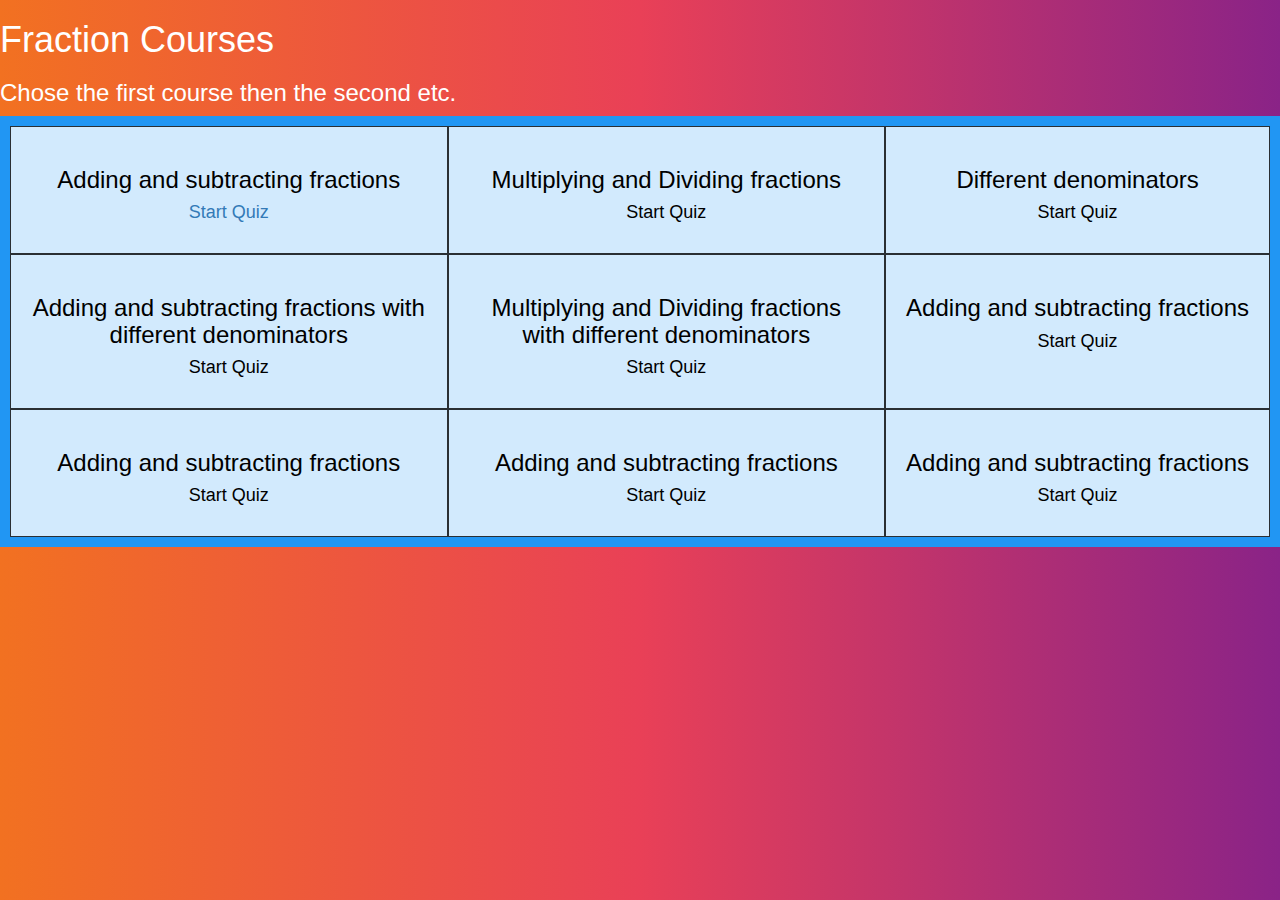
<file: index.html>
<!doctype html>
<html lang="en">

<head>
    <meta charset="uft-8">
    <title>Dev: Quiz</title>
    <link href='https://fonts.googleapis.com/css?family=Arapey' rel='stylesheet'>
    <link rel="stylesheet" href="https://maxcdn.bootstrapcdn.com/bootstrap/3.4.1/css/bootstrap.min.css">
    <script src="https://ajax.googleapis.com/ajax/libs/jquery/3.5.1/jquery.min.js"></script>
    <script src="https://maxcdn.bootstrapcdn.com/bootstrap/3.4.1/js/bootstrap.min.js"></script>
    <link rel="stylesheet" href="style-quiz.css">
</head>

<style>
.grid-container {
  display: grid;
  grid-template-columns: auto auto auto;
  background-color: #2196F3;
  padding: 10px;
}
.grid-item {
  background-color: rgba(255, 255, 255, 0.8);
  border: 1px solid rgba(0, 0, 0, 0.8);
  padding: 20px;
  font-size: 30px;
  text-align: center;
    color: black;
}
</style>
<body>

<h1>Fraction Courses</h1>
<h3>Chose the first course then the second etc.</h3>

<div class="grid-container">
  <div class="grid-item">
      <h3>Adding and subtracting fractions</h3>
      <a href="adding and subtracting fractions.html">
        <h4>Start Quiz</h4>
      </a>
  </div>
  <div class="grid-item">
    <h3>Multiplying and Dividing fractions</h3>
    <h4>Start Quiz</h4>
  </div>
  <div class="grid-item">
    <h3>Different denominators</h3>
    <h4>Start Quiz</h4>
  </div>
  <div class="grid-item">
    <h3>Adding and subtracting fractions with different denominators</h3>
    <h4>Start Quiz</h4>
  </div>  
  <div class="grid-item">
    <h3>Multiplying and Dividing fractions with different denominators</h3>
    <h4>Start Quiz</h4>
  </div>
  <div class="grid-item">
    <h3>Adding and subtracting fractions</h3>
    <h4>Start Quiz</h4>
  </div>  
  <div class="grid-item">
    <h3>Adding and subtracting fractions</h3>
    <h4>Start Quiz</h4>
  </div>
  <div class="grid-item">
    <h3>Adding and subtracting fractions</h3>
    <h4>Start Quiz</h4>
  </div>
  <div class="grid-item">
    <h3>Adding and subtracting fractions</h3>
    <h4>Start Quiz</h4>
  </div>  
</div>

</body>
</html>
</file>
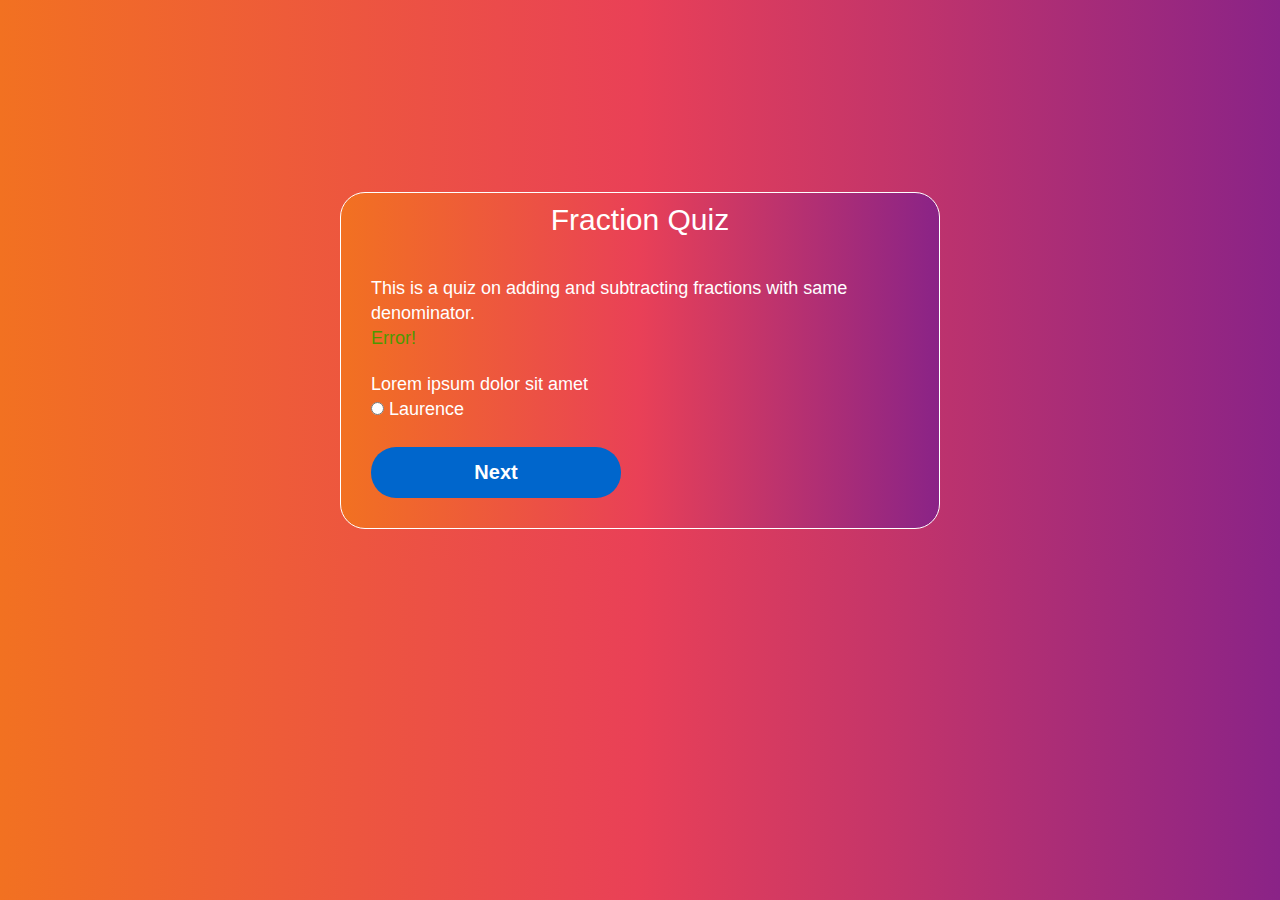
<file: adding and subtracting fractions.html>
<!doctype html>
<html lang="en">

<head>
    <meta charset="uft-8">
    <title>Dev: Quiz</title>
    <link href='https://fonts.googleapis.com/css?family=Arapey' rel='stylesheet'>
    <link rel="stylesheet" href="https://maxcdn.bootstrapcdn.com/bootstrap/3.4.1/css/bootstrap.min.css">
    <script src="https://ajax.googleapis.com/ajax/libs/jquery/3.5.1/jquery.min.js"></script>
    <script src="https://maxcdn.bootstrapcdn.com/bootstrap/3.4.1/js/bootstrap.min.js"></script>
    <link rel="stylesheet" href="style-quiz.css">
</head>

<body>
    <div id="container">

        <header>
            <h2>Fraction Quiz</h2>
        </header>
        

        <div id="content">
            
            <p>This is a quiz on adding and subtracting fractions with same denominator.</p>

            <div id="alert">Error!</div>
            
            <div id="quiz">
                <form id="myForm" action="" method="post">
                    <div id="form-question">
                        Lorem ipsum dolor sit amet
                    </div>
                    <div id="form-answers">
                        <input type="radio" class="form-radio" name="answer1" id="Name" value="Laurence"> Laurence
                    </div>
                </form>
            </div>
            
            <div id="nextButton" class="btn">Next</div>
                
        </div>

        <footer></footer>

    </div>

    <script src="https://ajax.googleapis.com/ajax/libs/jquery/3.3.1/jquery.min.js"></script>
    <script src="quiz-script.js"></script>
</body>

</html>
</file>
<file: style-quiz.css>
body {
    font-size: 18px;
    line-height: 1.4em;
    background: #8A2387;  /* fallback for old browsers */
    background: -webkit-linear-gradient(to right, #F27121, #E94057, #8A2387);  /* Chrome 10-25, Safari 5.1-6 */
    background: linear-gradient(to right, #F27121, #E94057, #8A2387); /* W3C, IE 10+/ Edge, Firefox 16+, Chrome 26+, Opera 12+, Safari 7+ */
    color: white;
}

p {
    margin: 0;
}

header {
    /* background: #0066cc; */
    color: white;
    text-align: center;
    margin: 0;
    border-top-left-radius: 25px;
    border-top-right-radius: 25px;
}

header h2 {
    margin: 0px;
    padding: 10px;
}

#container {
    max-width: 600px;
    margin: 30px auto;
    margin-top: 15%;
    border: 1px solid white;
    background: #fff;
    border-radius: 25px;
    background: #8A2387;  /* fallback for old browsers */
background: -webkit-linear-gradient(to right, #F27121, #E94057, #8A2387);  /* Chrome 10-25, Safari 5.1-6 */
background: linear-gradient(to right, #F27121, #E94057, #8A2387); /* W3C, IE 10+/ Edge, Firefox 16+, Chrome 26+, Opera 12+, Safari 7+ */

}

#content {
    padding: 30px;
}

#alert {
    margin-bottom: 20px;
    color: #4d9900;
}

.btn {
    text-align: center;
    margin: 25px auto 0 auto;
    background: #0066cc;
    color: white;
    text-align: center;
    padding: 10px;
    font-size: 20px;
    font-weight: bold;
    width: 250px;
    /* border: 1px solid #ccc; */
    border-radius: 25px;
}

.form-radio {
    margin: 5px 20px;
}

.correctAnswer {
    background-color: #397200;
    border: 1px solid #4d9900;
}

.wrongAnswer {
    background-color: #a20000;
    border: 1px solid #990000;
}

.score {
    font-weight: bold;
    font-size: 26px;
}


@media screen and (max-width:300px){
    #container {
        margin: 0;
    }
    #content {
        padding: 5px;
    }
    #alert {
        margin-bottom: 5px;
    }
    .btn {
        margin: 0 auto;
    }
    .form-radio {
        margin: 2px 5px;
    }
}
</file>
